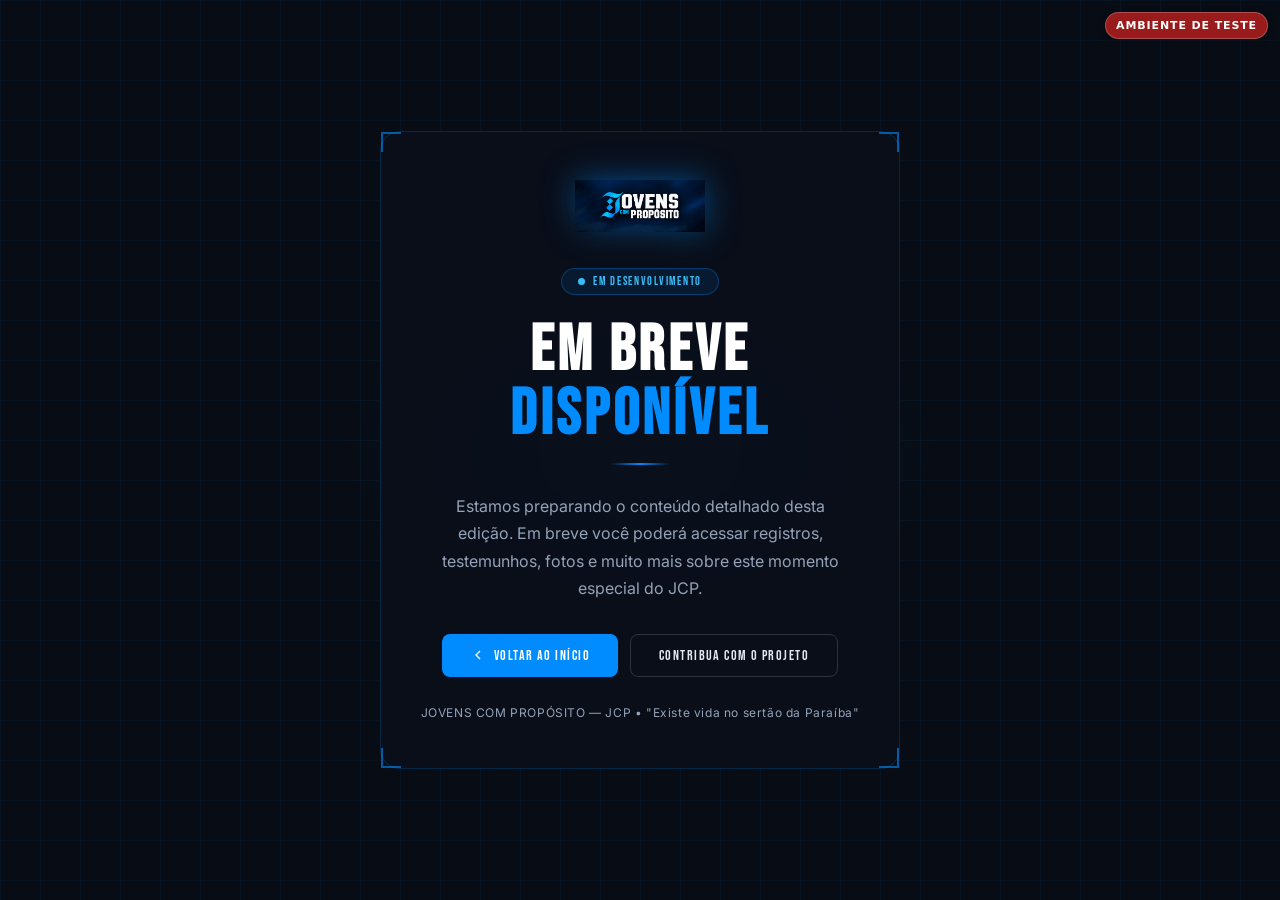
<file: em-desenvolvimento.html>
<!DOCTYPE html>
<html lang="pt-BR">
<head>
  <meta charset="UTF-8">
  <meta name="viewport" content="width=device-width, initial-scale=1.0">
  <title>Em Desenvolvimento — Jovens com Propósito</title>
  <meta name="description" content="Esta página está em desenvolvimento. Em breve disponível.">
  <link rel="stylesheet" href="css/test-environment.css">
  <link rel="preconnect" href="https://fonts.googleapis.com">
  <link rel="preconnect" href="https://fonts.gstatic.com" crossorigin>
  <link href="https://fonts.googleapis.com/css2?family=Inter:wght@400;500;600;700;800;900&family=Bebas+Neue&display=swap" rel="stylesheet">
  <style>
    :root {
      --bg-deep: #080d15;
      --bg-night: #0a0f1a;
      --color-primary: #008CFF;
      --color-primary-glow: rgba(0, 140, 255, 0.35);
      --text-main: #E2E8F0;
      --text-light: #94A3B8;
      --font-main: 'Inter', sans-serif;
      --font-kicker: 'Bebas Neue', sans-serif;
    }

    *, *::before, *::after { box-sizing: border-box; margin: 0; padding: 0; }

    html, body {
      min-height: 100vh;
      background: var(--bg-deep);
      color: var(--text-main);
      font-family: var(--font-main);
      display: flex;
      align-items: center;
      justify-content: center;
      overflow: hidden;
    }

    /* Grid de fundo tecnológico */
    body::before {
      content: '';
      position: fixed;
      inset: 0;
      background-image:
        linear-gradient(rgba(0, 140, 255, 0.05) 1px, transparent 1px),
        linear-gradient(90deg, rgba(0, 140, 255, 0.05) 1px, transparent 1px);
      background-size: 40px 40px;
      pointer-events: none;
      z-index: 0;
    }

    /* Glow central */
    body::after {
      content: '';
      position: fixed;
      width: 600px;
      height: 400px;
      background: radial-gradient(ellipse, rgba(0, 140, 255, 0.12) 0%, transparent 70%);
      top: 50%;
      left: 50%;
      transform: translate(-50%, -50%);
      pointer-events: none;
      z-index: 0;
      animation: centralGlow 4s ease-in-out infinite;
    }

    @keyframes centralGlow {
      0%, 100% { opacity: 0.7; transform: translate(-50%, -50%) scale(1); }
      50% { opacity: 1; transform: translate(-50%, -50%) scale(1.08); }
    }

    .page-center {
      position: relative;
      z-index: 2;
      display: flex;
      flex-direction: column;
      align-items: center;
      text-align: center;
      padding: 40px 24px;
      max-width: 600px;
      width: 100%;
    }

    /* Canto decorativo */
    .corner { position: absolute; width: 20px; height: 20px; border-color: rgba(0,140,255,0.6); border-style: solid; }
    .corner.tl { top: 0; left: 0; border-width: 2px 0 0 2px; }
    .corner.tr { top: 0; right: 0; border-width: 2px 2px 0 0; }
    .corner.bl { bottom: 0; left: 0; border-width: 0 0 2px 2px; }
    .corner.br { bottom: 0; right: 0; border-width: 0 2px 2px 0; }

    .container-tech {
      position: relative;
      background: rgba(10, 15, 26, 0.9);
      border: 1px solid rgba(0, 140, 255, 0.2);
      border-radius: 20px;
      padding: 48px 40px;
      width: 100%;
      backdrop-filter: blur(12px);
    }

    .logo-wrap {
      margin-bottom: 32px;
    }

    .logo-wrap img {
      height: 52px;
      filter: drop-shadow(0 0 16px rgba(0, 140, 255, 0.5));
      animation: logoFloat 3s ease-in-out infinite;
    }

    @keyframes logoFloat {
      0%, 100% { transform: translateY(0); }
      50% { transform: translateY(-5px); }
    }

    .status-badge {
      display: inline-flex;
      align-items: center;
      gap: 8px;
      background: rgba(0, 140, 255, 0.1);
      border: 1px solid rgba(0, 140, 255, 0.3);
      border-radius: 999px;
      padding: 6px 16px;
      font-size: 0.72rem;
      font-family: var(--font-kicker);
      letter-spacing: 0.15em;
      color: #38BDF8;
      margin-bottom: 24px;
    }

    .status-dot {
      width: 7px;
      height: 7px;
      background: #38BDF8;
      border-radius: 50%;
      animation: blink 1.5s ease-in-out infinite;
    }

    @keyframes blink {
      0%, 100% { opacity: 1; }
      50% { opacity: 0.2; }
    }

    h1 {
      font-family: var(--font-kicker);
      font-size: clamp(2.4rem, 8vw, 4rem);
      letter-spacing: 0.06em;
      color: #fff;
      line-height: 1;
      margin-bottom: 16px;
    }

    h1 span { color: var(--color-primary); }

    p.lead {
      font-size: 1rem;
      color: var(--text-light);
      line-height: 1.7;
      max-width: 420px;
      margin: 0 auto 32px;
    }

    .divider {
      width: 60px;
      height: 2px;
      background: linear-gradient(90deg, transparent, var(--color-primary), transparent);
      margin: 0 auto 28px;
    }

    .cta-row {
      display: flex;
      gap: 12px;
      justify-content: center;
      flex-wrap: wrap;
    }

    .btn {
      display: inline-flex;
      align-items: center;
      gap: 8px;
      font-family: var(--font-kicker);
      font-size: 0.9rem;
      letter-spacing: 0.1em;
      padding: 12px 28px;
      border-radius: 8px;
      border: none;
      cursor: pointer;
      text-decoration: none;
      transition: opacity 0.2s, transform 0.15s;
    }
    .btn:hover { opacity: 0.85; transform: translateY(-1px); }

    .btn-primary { background: var(--color-primary); color: #fff; }
    .btn-secondary {
      background: transparent;
      color: var(--text-main);
      border: 1px solid rgba(255,255,255,0.15);
    }

    .footnote {
      margin-top: 28px;
      font-size: 0.75rem;
      color: var(--text-light);
      letter-spacing: 0.05em;
    }
  </style>
</head>
<body>
  <div class="test-environment-badge" role="status">AMBIENTE DE TESTE</div>
  <div class="page-center">
    <div class="container-tech">
      <div class="corner tl"></div>
      <div class="corner tr"></div>
      <div class="corner bl"></div>
      <div class="corner br"></div>

      <div class="logo-wrap">
        <img src="assets/brand/vet_logo_horizontal.png" alt="Jovens com Propósito">
      </div>

      <div class="status-badge">
        <div class="status-dot"></div>
        EM DESENVOLVIMENTO
      </div>

      <h1>EM BREVE<br><span>DISPONÍVEL</span></h1>

      <div class="divider"></div>

      <p class="lead">
        Estamos preparando o conteúdo detalhado desta edição. Em breve você poderá acessar
        registros, testemunhos, fotos e muito mais sobre este momento especial do JCP.
      </p>

      <div class="cta-row">
        <a href="index.html" class="btn btn-primary">
          <svg width="16" height="16" viewBox="0 0 24 24" fill="none" stroke="currentColor" stroke-width="2"><path d="m15 18-6-6 6-6"/></svg>
          Voltar ao Início
        </a>
        <a href="index.html#contribua" class="btn btn-secondary">
          Contribua com o Projeto
        </a>
      </div>

      <p class="footnote">JOVENS COM PROPÓSITO — JCP • "Existe vida no sertão da Paraíba"</p>
    </div>
  </div>
</body>
</html>
</file>
<file: css/test-environment.css>
.test-environment-badge {
  position: fixed;
  top: 12px;
  right: 12px;
  z-index: 99999;
  padding: 6px 10px;
  border: 1px solid rgba(255, 255, 255, 0.22);
  border-radius: 999px;
  background: #991b1b;
  color: #fff;
  font: 700 11px/1.2 system-ui, sans-serif;
  letter-spacing: 0.08em;
  pointer-events: none;
  box-shadow: 0 2px 8px rgba(0, 0, 0, 0.2);
}

@media (max-width: 480px) {
  .test-environment-badge {
    top: 8px;
    right: 8px;
    padding: 5px 8px;
    font-size: 10px;
  }
}
</file>
